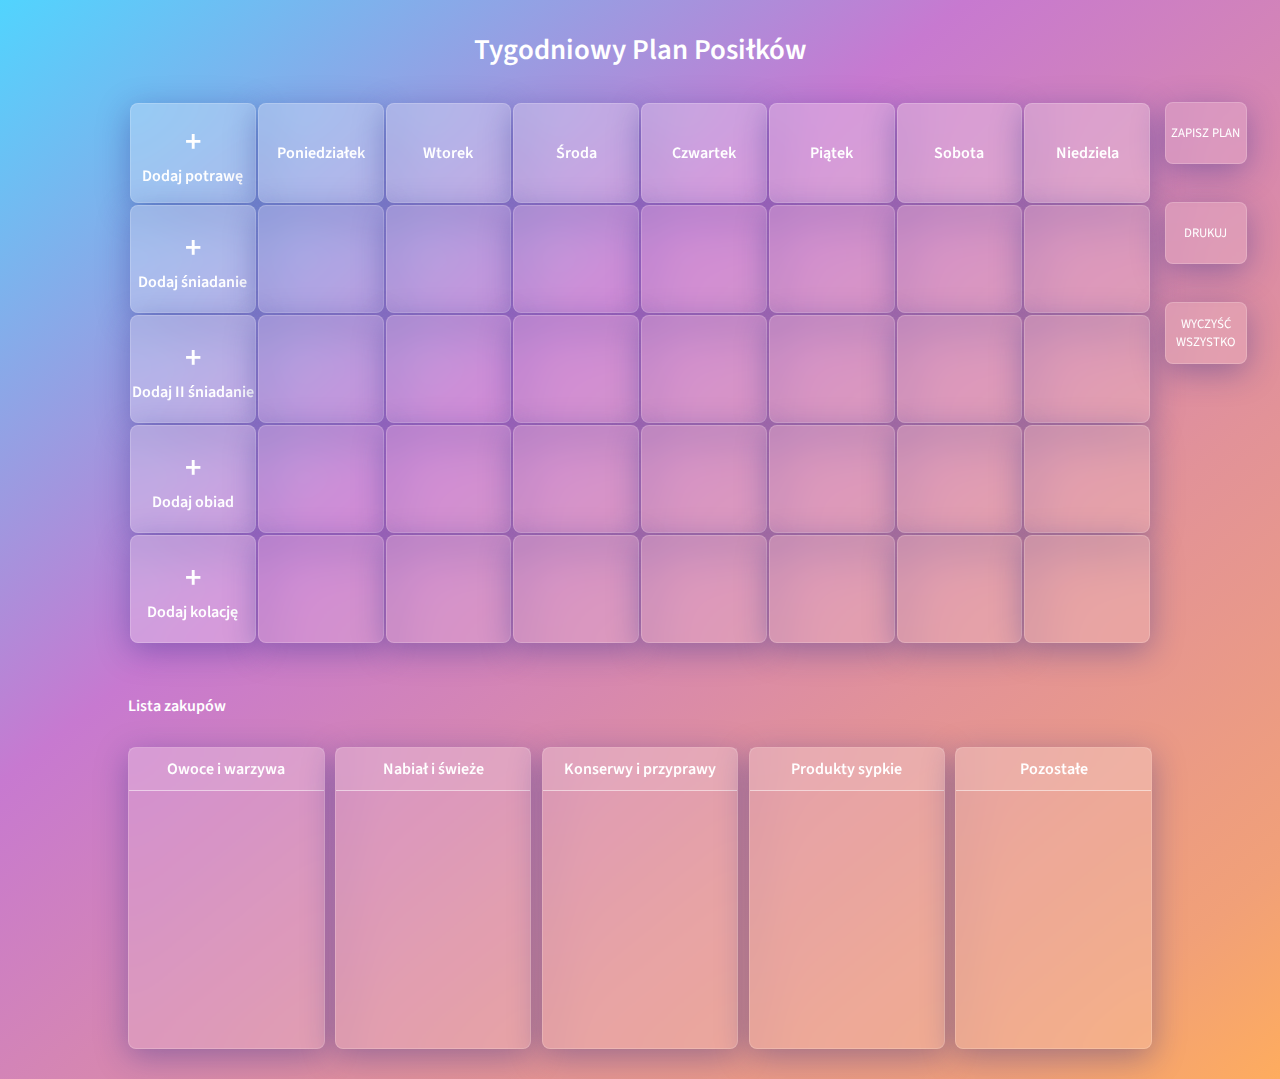
<file: index.html>
<!DOCTYPE html>
<html lang="pl-PL">
<head>
    <meta charset="utf-8" />
    <meta http-equiv="X-UA-Compatible" content="IE=edge">

    <title>Planer posiłków</title>
    <meta name="viewport" content="width=device-width, initial-scale=1">
    <!-- STYLE -->
    <link rel="stylesheet" type="text/css" media="screen" href="main.css" />
    <link rel="stylesheet" type="text/css" media="print" href="print.css" />
    <!-- FONTY -->
    <link rel="preconnect" href="https://fonts.googleapis.com">
    <link rel="preconnect" href="https://fonts.gstatic.com" crossorigin>
    <link href="https://fonts.googleapis.com/css2?family=Source+Sans+Pro:ital,wght@0,200;0,300;0,400;0,600;0,700;0,900;1,200;1,300;1,400;1,600;1,700;1,900&display=swap" rel="stylesheet">
</head>
<body>
    <h1>Tygodniowy Plan Posiłków</h1> 
    <table id="tabela">
        <tr>
            <th id="add-all" class="add"> + <div class="add-podpis">Dodaj potrawę</div></th>
            <th>Poniedziałek</th>
            <th>Wtorek</th>
            <th>Środa</th>
            <th>Czwartek</th>
            <th>Piątek</th>
            <th>Sobota</th>
            <th>Niedziela</th>
        </tr>
        <tr>
            <th id="add-sniad" class="add"> + <div class="add-podpis">Dodaj śniadanie</div></th>
            <td class="SNIADANIE-PONIEDZIALEK"><div class="input input-sniadanie"></div></td>
            <td class="SNIADANIE-WTOREK"><div class="input input-sniadanie"></div></td>
            <td class="SNIADANIE-SRODA"><div class="input input-sniadanie"></div></td>
            <td class="SNIADANIE-CZWARTEK"><div class="input input-sniadanie"></div></td>
            <td class="SNIADANIE-PIATEK"><div class="input input-sniadanie"></div></td>
            <td class="SNIADANIE-SOBOTA"><div class="input input-sniadanie"></div></td>
            <td class="SNIADANIE-NIEDZIELA"><div class="input input-sniadanie"></div></td>
        </tr>
        <tr>
            <th id="add-2sniad" class="add"> + <div class="add-podpis">Dodaj II śniadanie</div></th>
            <td class="DRUGIE_SNIADANIE-PONIEDZIALEK"><div class="input input-2-sniadanie"></div></td>
            <td class="DRUGIE_SNIADANIE-WTOREK"><div class="input input-2-sniadanie"></div></td>
            <td class="DRUGIE_SNIADANIE-SRODA"><div class="input input-2-sniadanie"></div></td>
            <td class="DRUGIE_SNIADANIE-CZWARTEK"><div class="input input-2-sniadanie"></div></td>
            <td class="DRUGIE_SNIADANIE-PIATEK"><div class="input input-2-sniadanie"></div></td>
            <td class="DRUGIE_SNIADANIE-SOBOTA"><div class="input input-2-sniadanie"></div></td>
            <td class="DRUGIE_SNIADANIE-NIEDZIELA"><div class="input input-2-sniadanie"></div></td>
        </tr>
        <tr>
            <th id="add-obiad" class="add"> + <div class="add-podpis">Dodaj obiad</div></th>
            <td class="OBIAD-PONIEDZIALEK"><div class="input input-obiad"></div></td>
            <td class="OBIAD-WTOREK"><div class="input input-obiad"></div></td>
            <td class="OBIAD-SRODA"><div class="input input-obiad"></div></td>
            <td class="OBIAD-CZWARTEK"><div class="input input-obiad"></div></td>
            <td class="OBIAD-PIATEK"><div class="input input-obiad"></div></td>
            <td class="OBIAD-SOBOTA"><div class="input input-obiad"></div></td>
            <td class="OBIAD-NIEDZIELA"><div class="input input-obiad"></div></td>
        </tr>
        <tr>
            <th id="add-kolac" class="add"> + <div class="add-podpis">Dodaj kolację</div></th>
            <td class="KOLACJA-PONIEDZIALEK"><div class="input input-kolacje"></div></td>
            <td class="KOLACJA-WTOREK"><div class="input input-kolacje"></div></td>
            <td class="KOLACJA-SRODA"><div class="input input-kolacje"></div></td>
            <td class="KOLACJA-CZWARTEK"><div class="input input-kolacje"></div></td>
            <td class="KOLACJA-PIATEK"><div class="input input-kolacje"></div></td>
            <td class="KOLACJA-SOBOTA"><div class="input input-kolacje"></div></td>
            <td class="KOLACJA-NIEDZIELA"><div class="input input-kolacje"></div></td>
        </tr>
    </table>
    <div class="side clear-all">Wyczyść wszystko</div>
    <div class="side print" onclick="window.print()">Drukuj</div>
    <div class="side" id="save">Zapisz plan</div>
    <h2>Lista zakupów</h2>
    <div class="lista-zakupow">
        <div id="owoce">
            <div class="lista-tytul">Owoce i warzywa</div>
            <ul></ul>
        </div>
        <div id="nabial">            
            <div class="lista-tytul">Nabiał i świeże</div>
            <ul></ul>
        </div>
        <div id="konserwy">            
            <div class="lista-tytul">Konserwy i przyprawy</div>
            <ul></ul>
        </div>
        <div id="sypkie">            
            <div class="lista-tytul">Produkty sypkie</div>
            <ul></ul>
        </div>
        <div id="pozostale">
            <div class="lista-tytul">Pozostałe</div>
            <ul></ul>
        </div>
    </div>
    <div id="dodaj-potrawe" class="okienko">        
        <button type="button" id="close-dodaj" class="close">&times;</button>
        <form id="dodaj-przepis-form" action="#">
            <label>Pora dnia 
                <select name="poraDnia" id="pora-dnia">
                    <option value="SNIADANIE">Śniadanie</option>
                    <option value="DRUGIE_SNIADANIE">Drugie śniadanie</option>
                    <option value="OBIAD">Obiad</option>
                    <option value="KOLACJA">Kolacja</option>
                </select>
            </label>
            <label>Źródło przepisu
                <input name="zrodlo">
            </label>
            <label>Kategoria
                <input name="kategoria" list="kategorie" required>
                <datalist id="kategorie">
                    <option>Dodaj nową...</option>
                </datalist>
            </label>
            <label>Kalorie w 100g
                <input name="kalorycznosc">
            </label>
            <label>Nazwa potrawy
                <input name="nazwa" required>
            </label>
            <label class="porcje">Porcje: 
                <select name="porcje">
                    <option>1</option>
                    <option>2</option>
                    <option>3</option>
                    <option>4</option>
                    <option>5</option>
                    <option>6</option>
                    <option>7</option>
                    <option>8</option>
                </select>
            </label>
            <fieldset class="pole-listy-skladnikow">
                <legend class="form-margin">Lista składników:</legend>
                <div name="lista-skladnikow" id="lista-skladnikow">
                    <div id="skladniki">Składnik:
                        <div class="wypelniacz"></div>
                    </div>                    
                    <div id="ilosc">Ilość:
                        <div class="wypelniacz"></div>
                    </div>
                    <div id="jednostka">Jednostka:
                        <div class="wypelniacz"></div>
                    </div>
                </div>
            </fieldset>
            <button type="submit" id="dodaj-zapisz">Zapisz potrawę</button>
            <input type="button" id="reset" value="Resetuj listę składników">
        </form>
        <form id="dodaj-skladnik-form" action="#">
            <fieldset class="pole-dodaj-skladnik">
                <legend>Dodawanie składników</legend>
                <div>Składnik:
                    <input name="skladnik" required>
                </div>
                <div>Ilość:
                    <input type="number" name="ilosc" step="0.5" min="0" required>
                </div>
                <div>Jednostka:
                    <select name="jednostka">
                        <option value="SZTUKA">szt</option>
                        <option value="GRAM">g</option>
                        <option value="MILILITR">ml</option>
                        <option value="LYZKA">łyżka</option>
                        <option value="LYZECZKA">łyżeczka</option>
                        <option value="SZKLANKA">szkl</option>
                    </select>
                </div>
                <div class="dodaj">DODAJ
                    <button type="submit" class="button-okragly" id="dodaj-skladnik"> + </button>
                </div>
            </fieldset>
        </form>
    </div>
    <div id="okienko-sniadania" class="okienko">
        <button type="button" id="close-sniad" class="close">&times;</button>
        <ul id="sn-ul1" class="ul1">
        </ul>
        <!-- <ul class="ul1">
            <li>Jajka
                <ul class="ul2">
                    <li class="lista-sniad">sadzone</li>
                    <li class="lista-sniad">w koszulce</li>
                    <li class="lista-sniad">gotowane</li>
                </ul>
            </li>
            <li>Jajecznica
                <ul class="ul2">
                    <li class="lista-sniad">z grzybami</li>
                    <li class="lista-sniad">z pomidorami</li>
                    <li class="lista-sniad">z awokado</li>
                    <li class="lista-sniad">na maśle</li>
                </ul>
            </li>
            <li>Omlet
                <ul class="ul2">
                    <li class="lista-sniad">owsiany z fetą</li>
                    <li class="lista-sniad">pieczarkowy</li>
                    <li class="lista-sniad">ze szpinakiem</li>
                    <li class="lista-sniad">z kapustą <div class="zrodlo">("EKO Kuchnia" s. 155)</div></li>
                    <li class="lista-sniad">z camembertem <div class="zrodlo">("Jedz pysznie" s. 52)</div></li>
                    <li class="lista-sniad">z cukinią <div class="zrodlo">("Kulinarna kolorowanka" s. 32)</div></li>
                    <li class="lista-sniad">kokosowy <div class="zrodlo">("Jedz pysznie" s. 24)</div></li>
                </ul>
            </li>
            <li>Szakszuka
                <ul class="ul2">
                    <li class="lista-sniad">śródziemnomorska</li>
                    <li class="lista-sniad">meksykańska</li>
                </ul>
            </li>
            <li>Owsianka
                <ul class="ul2">
                    <li class="lista-sniad">z chia i owocami</li>
                    <li class="lista-sniad">z masłem orzechowym</li>
                </ul>
            </li>
            <li>Kasza
                <ul class="ul2">
                    <li class="lista-sniad">gryczana z serkiem wiejskim i warzywami <div class="zrodlo">(Dieta. Niski indeks glikiemiczny" s. 91)</div></li>
                    <li class="lista-sniad">bulgur z ziołami <div class="zrodlo">("Kulinarna kolorowanka" s. 32)</div></li>
                </ul>
            </li>
            <li>Soczewica
                <ul class="ul2">
                    <li class="lista-sniad">smażona <div class="zrodlo">("Jadłonomia" s. 197)</div></li>
                </ul>
            </li>
            <li>Kanapki
                <ul class="ul2">
                    <li class="lista-sniad">z pieczarką i jajkiem sadzonym</li>
                    <li class="lista-sniad">z hummusem i warzywami</li>
                    <li class="lista-sniad">z ulubionymi dodatkami</li>
                </ul>
            </li>
        </ul> -->
    </div>
    <div id="okienko-2-sniadania" class="okienko">
        <button type="button" id="close-2-sniad" class="close">&times;</button>
        <ul id="2-sn-ul1" class="ul1">
        </ul>
            <!-- <li>Kanapki
                <ul class="ul2">
                    <li class="lista-2-sniad">z ulubionymi dodatkami</li>
                    <li class="lista-2-sniad">z hummusem i warzywami</li>
                    <li class="lista-2-sniad">z pastą z fasoli i cebulką <div class="zrodlo">("Dieta na roślinach" s. 203)</div></li>
                    <li class="lista-2-sniad">z pasztetem z soczewicy <div class="zrodlo">("EKO kuchnia" s. 47)</div></li>
                    <li class="lista-2-sniad">z pastą z pieczonego czosnku <div class="zrodlo">("Jadłonomia" s. 83)</div></li>
                </ul>
            </li>
            <li>Bowl
                <ul class="ul2">
                    <li class="lista-2-sniad">sprzątanie spiżarni</li>
                    <li class="lista-2-sniad">z dzikim ryżem <div class="zrodlo">("Dieta na roślinach" s. 103)</div></li>
                    <li class="lista-2-sniad">bibimbap <div class="zrodlo">("Jeść zdrowiej" s. 200)</div></li>
                </ul>
            </li>
            <li>Zupa
                <ul class="ul2">
                    <li class="lista-2-sniad">ogórkowa</li>
                    <li class="lista-2-sniad">pomidorowa</li>
                    <li class="lista-2-sniad">z soczewicą i pomidorami</li>
                    <li class="lista-2-sniad">z soczewicą i kalafiorem <div class="zrodlo">("Dieta na roślinach" s. 89)</div></li>
                    <li class="lista-2-sniad">harira <div class="zrodlo">("Dieta na roślinach" s. 91)</div></li>
                    <li class="lista-2-sniad">z zielonej soczewicy <div class="zrodlo">("Jadłonomia" s. 203)</div></li>
                    <li class="lista-2-sniad">hiszpańska z ciecierzycy <div class="zrodlo">("Dieta na roślinach" s. 97)</div></li>
                    <li class="lista-2-sniad">grochowa z wędzonką z tofu <div class="zrodlo">("Dieta na roślinach" s. 94)</div></li>
                    <li class="lista-2-sniad">miso</li>
                    <li class="lista-2-sniad">krupnik <div class="zrodlo">("Rozkoszne" s. 104)</div></li>
                </ul>
            </li>
        </ul> -->
    </div>
    <div id="okienko-obiady" class="okienko">
        <button type="button" id="close-obiady" class="close">&times;</button>
        <ul id="obiad-ul1" class="ul1">
            <!-- <li>Gotowane
                <ul class="ul2">
                    <li class="lista-obiady">tofu tikka masala <div class="zrodlo">("Dieta na roślinach" s. 108)</div></li>
                    <li class="lista-obiady">chili sin carne <div class="zrodlo">("Dieta na roślinach" s. 110)</div></li>
                    <li class="lista-obiady">curry z ciecierzycy i kalafiora <div class="zrodlo">("Dieta na roślinach" s. 119)</div></li>
                    <li class="lista-obiady">kostki sojowe z grzybami <div class="zrodlo">("Dieta na roślinach" s. 143)</div></li>
                    <li class="lista-obiady">bataty z masłem orzechowym <div class="zrodlo">("Dieta na roślinach" s. 145)</div></li>
                    <li class="lista-obiady">bakłażany z masłem orzechowym <div class="zrodlo">("Jadłonomia" s. 151)</div></li>
                    <li class="lista-obiady">bigos <div class="zrodlo">("Rozkoszne" s. 140)</div></li>
                    <li class="lista-obiady">fasolki po bretońsku <div class="zrodlo">("Rozkoszne" s. 126)</div></li>
                </ul>
            </li>
            <li>Smażone
                <ul class="ul2">
                    <li class="lista-obiady">tofu z bakłażanem i sosem kolendrowym <div class="zrodlo">("Gotuj jak Top CHef" s. 90)</div></li>
                </ul>
            </li>
            <li>Zapiekana
                <ul class="ul2">
                    <li class="lista-obiady">papryka faszerowana komosą <div class="zrodlo">("Kulinarna kolorowanka" s. 36)</div></li>
                    <li class="lista-obiady">pizza razowa</li>
                    <li class="lista-obiady">tarta na spodzie z batatów <div class="zrodlo">("Jeść zdrowiej" s. 225)</div></li>
                </ul>
            </li>
            <li>Zawijane
                <ul class="ul2">
                    <li class="lista-obiady">gołąbki</li>
                    <li class="lista-obiady">wrapy z falaflem i sałatką</li>
                    <li class="lista-obiady">wrapy z tofu i warzywami <div class="zrodlo">("Dieta na roślinach" s. 105)</div></li>
                    <li class="lista-obiady">quesadille z serem i fasolką <div class="zrodlo">("Dieta na roślinach" s. 227)</div></li>
                    <li class="lista-obiady">buritto</li>
                </ul>
            </li> -->
        </ul>
    </div>
    <div id="okienko-kolacje" class="okienko">
        <button type="button" id="close-kolacje" class="close">&times;</button>
        <ul id="kolac-ul1" class="ul1">
            <!-- <li>Jajecznica
                <ul class="ul2">
                    <li class="lista-kolacje">z grzybami</li>
                    <li class="lista-kolacje">z pomidorami</li>
                    <li class="lista-kolacje">z awokado</li>
                    <li class="lista-kolacje">na maśle</li>
                </ul>
            </li>
            <li>Omlet
                <ul class="ul2">
                    <li class="lista-kolacje">owsiany z fetą</li>
                    <li class="lista-kolacje">pieczarkowy</li>
                    <li class="lista-kolacje">ze szpinakiem</li>
                    <li class="lista-kolacje">kokosowy</li>
                </ul>
            </li>
            <li>Jajka
                <ul class="ul2">
                    <li class="lista-kolacje">sadzone</li>
                    <li class="lista-kolacje">w koszulce</li>
                    <li class="lista-kolacje">gotowane</li>
                </ul>
            </li>
            <li>Szakszuka
                <ul class="ul2">
                    <li class="lista-kolacje">śródziemnomorska</li>
                    <li class="lista-kolacje">meksykańska</li>
                </ul>
            </li>
            <li>Kanapki
                <ul class="ul2">
                    <li class="lista-kolacje">z pieczarką i jajkiem sadzonym</li>
                    <li class="lista-kolacje">z hummusem i warzywami</li>
                    <li class="lista-kolacje">ulubione dodatki</li>
                </ul>
            </li> -->
        </ul>
    </div>
    <script type="module" src="main.js"></script>
</body>
</html>
</file>
<file: main.css>
* {
    font-family: 'Source Sans Pro', sans-serif;
    margin: 0;
    padding: 0;
    font-size: 16px;
}

body {
    background: rgb(254,172,94);
    background: linear-gradient(321deg, rgba(254,172,94,1) 0%, rgba(241,160,120,1) 10%, rgba(226,146,152,1) 32%, rgba(199,121,208,1) 63%, rgba(81,212,254,1) 100%);
    min-height: 100vh;
    color: white;
}

h1 {
    width: 80%;
    margin: auto;
    padding: 30px;
    text-align: center;
    font-weight: 600;
    font-size: 1.8em;
}

h2 {
    margin-left: 10%;
    padding: 50px 0 30px;
    font-weight: 600;
}

table {
    width: 80%;
    margin: auto;
    font-weight: 600;
}

tr {
    height: 100px;
}

td, th {
    /* border: 1px solid black; */
    width: 12.5%;
    text-align: center;    
    font-weight: 600;
    background: rgba( 255, 255, 255, 0.15 );
    box-shadow: 0 8px 32px 0 rgba( 31, 38, 135, 0.37 );
    backdrop-filter: blur( 20px );
        -webkit-backdrop-filter: blur( 20px );
    border-radius: 8px;
    border: 1px solid rgba( 255, 255, 255, 0.18 );
}

th {   
    background: rgba( 255, 255, 255, 0.25 ); 
}

.add {
    /* width: 7%; */
    text-align: center;
    cursor: pointer;
    font-size: 2rem;
    background: rgba( 255, 255, 255, 0.25 );
}

.add:hover {    
    box-shadow: inset 0 8px 32px 0 rgba( 31, 38, 135, 0.37 );
}

.add-podpis {    
    font-size: 1rem;
}

.posilek {
    width: 13%;
}

.okienko {
    visibility: hidden;
    position: absolute;
    top: 30%;
    left: 25%;
    width: 50%;
    min-height: 300px;
    padding: 10px;
    /* padding-bottom: 20px; */
    background: rgba(213,134,208,0.85);
    overflow: auto;
    list-style: none;
    /* color: black; */
    border-radius: 8px;
    border: 1px solid rgba( 255, 255, 255, 0.18 );
}

@supports ((-webkit-backdrop-filter: none) or (backdrop-filter: none)) {
    .okienko {
        background: rgba( 255, 255, 255, 0.15 );
        box-shadow: 0 8px 32px 0 rgba( 31, 38, 135, 0.37 );
        backdrop-filter: blur( 20px );
            -webkit-backdrop-filter: blur( 20px );
    }
}

.close {
    float: right;
    width: 30px;
    height: 30px;
    background: rgba( 255, 255, 255, 0.15 );
    box-shadow: 0 8px 32px 0 rgba( 31, 38, 135, 0.37 );
    border-radius: 4px;
    border: 1px solid rgba( 255, 255, 255, 0.18 );
    color: white;
}

.close:hover {
    box-shadow: inset 0 8px 32px 0 rgba( 31, 38, 135, 0.37 );
}

.input {
    /* display: flex;
    flex-direction: column;
    gap: 3px; */
    height: 100px;
    overflow: hidden;
    padding: 3px;
    font-weight: 300;
    /* background: rgba(255, 255, 255, 0.15); */
}

.input:hover {
    overflow: visible;
}

.usun-potrawe {
    display: none;
    justify-content: center;
    width: 20px;
    height: 20px;
    border-radius: 50%;
    margin: 2px;
    background: rgba( 255, 255, 255, 0.15 );
    box-shadow: 0 8px 32px 0 rgba( 31, 38, 135, 0.37 );
    backdrop-filter: blur( 20px );
        -webkit-backdrop-filter: blur( 20px );
    border-radius: 8px;
    border: 1px solid rgba( 255, 255, 255, 0.18 );
    color: white;
}
.input:hover .usun-potrawe {
    display: block;
    float: right;
    /* position: absolute;
    right: 0; */
    cursor: pointer;
}

.ul1 {    
    list-style: none;
    position: absolute;
    left: 0;
    width: 46%;
    border-radius: 8px 0 0 8px;
    margin: 0;
    padding: 5px 0;
    text-align: right;
}

.ul2 {
    list-style: none;
    display: none;
    position: absolute;
    top: 0;
    left: 100%;
    width: 100%;
    padding: 5px 0;
    border-radius: 0 8px 8px 0;
    text-align: left;
    height: 300px;
}

li {
    padding: 5px;
}

li:hover {
    border-top: solid 1px white;
    border-bottom: solid 1px white;
}

li:hover > .ul2 {
    display: block;
}

.zrodlo {
    font-size: 0.8rem;
    font-style: italic;
    cursor: context-menu;
}

.lista-zakupow {
    display: flex;
    justify-content: space-between;
    width: 80%;
    margin: auto;
    margin-bottom: 30px;
}

.lista-tytul {
    text-align: center;
    padding: 10px;
    font-weight: 600;
    background: rgba( 255, 255, 255, 0.1 );
    border-bottom: 1px solid rgba(255, 255, 255, 0.5);
}

.zakupy-lista {
    list-style: inside;
    font-size: 0.9em;
    padding: 0;
    margin-left: 3px;
}

.zakupy-lista:hover {
    background: none;
}

.lista-zakupow > div {
    width: 19%;
    min-height: 300px;
    background: rgba( 255, 255, 255, 0.15 );
    box-shadow: 0 8px 32px 0 rgba( 31, 38, 135, 0.37 );
    backdrop-filter: blur( 20px );
        -webkit-backdrop-filter: blur( 20px );
    border-radius: 8px;
    border: 1px solid rgba( 255, 255, 255, 0.18 );
}

.side {
    display: flex;
    align-items: center;
    justify-content: center;
    height: 60px;
    width: 80px;
    font-size: 0.8rem;
    text-transform: uppercase;
    text-align: center;
    background: rgba( 255, 255, 255, 0.15 );
    box-shadow: 0 8px 32px 0 rgba( 31, 38, 135, 0.37 );
    backdrop-filter: blur( 20px );
        -webkit-backdrop-filter: blur( 20px );
    border-radius: 8px;
    border: 1px solid rgba( 255, 255, 255, 0.18 );    
}

.side:hover {  
    cursor: pointer;  
    box-shadow: inset 0 8px 32px 0 rgba( 31, 38, 135, 0.37 );
}

.clear-all {
    position: absolute;
    top: 302px;
    left: 91%;
}

.print {
    position: absolute;
    top: 202px;
    left: 91%;
}

#save {    
    position: absolute;
    top: 102px;
    left: 91%;
}

form {
    display: flex;
    flex-wrap: wrap;
    justify-content: space-between;
    width: 90%;
    padding: 10px;
    gap: 20px 50px;
}

fieldset {
    width: 100%;
    display: flex;
    padding: 20px;
    margin: 10px 0;
    align-items: flex-end;
    gap: 10px;
    border-color: rgba( 255, 255, 255, 0.4);
}

textarea {
    background: rgba( 255, 255, 255, 0 );
    color: white;
    width: 100%;
    height: 160px;
    border: hidden;
    resize: none;
    cursor: default;
}

.porcje {
    visibility: hidden;
}

#pora-dnia {
    width: 153px;
}

.button-okragly {
    border-radius: 50%;
    height: 20px;
    width: 20px;
    margin: 2px;
    background: rgba( 255, 255, 255, 0.15 );
    box-shadow: 0 8px 32px 0 rgba( 31, 38, 135, 0.37 );
    backdrop-filter: blur( 20px );
        -webkit-backdrop-filter: blur( 20px );
    border-radius: 8px;
    border: 1px solid rgba( 255, 255, 255, 0.18 );
    color: white;
}

.button-okragly:hover {
    box-shadow: inset 0 8px 32px 0 rgba( 31, 38, 135, 0.37 );
}

.dodaj {
    text-align: center;
    margin-left: 12px;
    /* font-size: 0.8rem; */
}

/* .lista-skladnikow {
    margin-left: 10px;
} */

#dodaj-potrawe {
    height: 500px;
    width: 795px;
    top: 20%;
    left: 22%;
}

#dodaj-zapisz {
    position: absolute;
    bottom: 15px;
    left: 5%;
    width: 150px;
    height: 40px;
    background: rgba( 255, 255, 255, 0.15 );
    box-shadow: 0 8px 32px 0 rgba( 31, 38, 135, 0.37 );
    border-radius: 4px;
    border: 1px solid rgba( 255, 255, 255, 0.18 );
    color: white;
}

#dodaj-zapisz:hover {
    box-shadow: inset 0 8px 32px 0 rgba( 31, 38, 135, 0.37 );
}

.form-margin {
    margin-left: 10px;
    font-size: 0.9rem;
}

#lista-skladnikow {
    max-height: 130px;
    width: 600px;
    overflow: auto;
    margin-left: 10px;
    font-size: 0.9rem;
}

.skladniki {
    padding: 0;
    list-style: inside;
    cursor: not-allowed;
}

#lista-skladnikow {    
    display: flex;
    flex-direction: row;
}

.wypelniacz {
    width: 150px;
}

#lista-skladnikow div {
    display: flex;
    flex-direction: column;
}

#lista-skladnikow input {
    border: none;
    background: none;
    color: white;
}

.pole-listy-skladnikow {
    border: none;
    position: relative;
    top: 120px;
    left: 10px;
    padding-left: 0;
    padding-right: 0;
    width: 680px;
    margin-left: 0;
}

.pole-dodaj-skladnik {
    position: absolute;
    top: 140px;
    width: 680px;
}

#reset {
    position: absolute;
    bottom: 15px;
    right: 5%;
    width: 200px;
    height: 40px;
    background: rgba( 255, 255, 255, 0.15 );
    box-shadow: 0 8px 32px 0 rgba( 31, 38, 135, 0.37 );
    border-radius: 4px;
    border: 1px solid rgba( 255, 255, 255, 0.18 );
    color: white;
}

#reset:hover {
    box-shadow: inset 0 8px 32px 0 rgba( 31, 38, 135, 0.37 );
}

.lista2 {
    cursor: pointer;
}
.lista2::first-line {
    font-weight: 550;
}

.kcal {
    font-size: 0.7rem;
    cursor: context-menu;
}
.kcal::after {    
    content: " kcal/100g";
}
</file>
<file: print.css>
.add, .usun-potrawe, .side, .okienko {
    display: none;
}

h1 {
    font-size: 1.5em;
}

h2 {    
    page-break-before: always;
}

td {
    border: solid 1px rgb(102, 102, 102);
    padding: 5px;
}

.lista-zakupow {
    display: flex;
    justify-content: space-between;
    width: 99%;
    margin: auto;
}

.zakupy-lista {
    list-style: circle;
}

.lista-tytul {
    text-align: center;
    font-size: 1.2em;
    
}
</file>
